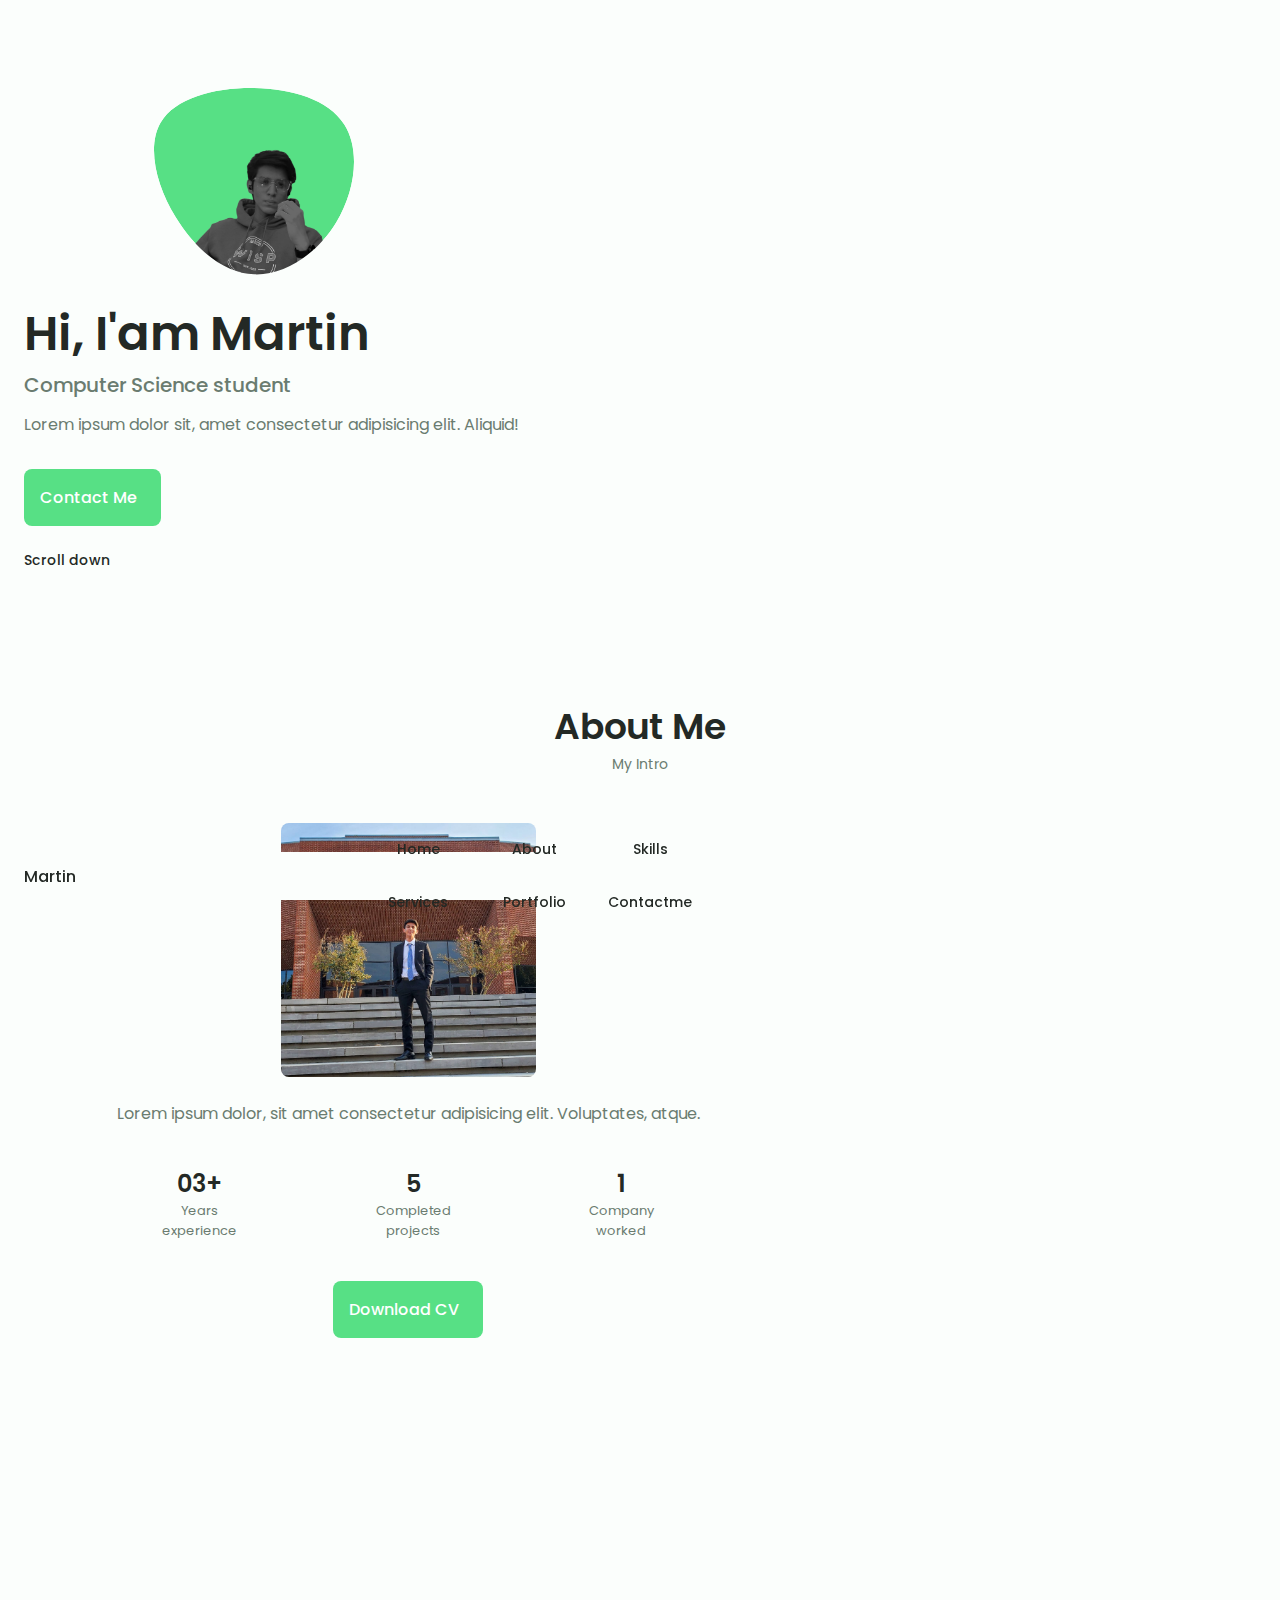
<file: index.html>
<!DOCTYPE html>
<html lang="en">
    <head>
        <meta charset="UTF-8">
        <meta name="viewport" content="width=device-width, initial-scale=1.0">

        <!--==================== UNICONS ====================-->
        <link rel="stylesheet" href="https://unicons.iconscout.com/release/v4.0.0/css/line.css">
        
        <!--==================== SWIPER CSS ====================-->
        <link rel="stylesheet" href="">
        
        <!--==================== CSS ====================-->
        <link rel="stylesheet" href="assets/css/styles.css">

        <title>Martin Tercero | Computer Science Student</title>
    </head>
    <body>
        <!--==================== HEADER ====================-->
        <header class="header" id="header">
            <nav class="nav container">
                <a href="#" class="nav__logo">Martin</a>
            
                <div class="nav__menu" id="nav-menu">
                    <ul class="nav__list grid">
                        <li class="nav__item">
                            <a href="#home" class="nav__link">
                                <i class="uil uil-estate nav__icon"></i> Home
                            </a>
                        </li>

                        <li class="nav__item">
                            <a href="#about" class="nav__link">
                                <i class="uil uil-user nav__icon"></i> About
                            </a>
                        </li>

                        <li class="nav__item">
                            <a href="#skills" class="nav__link">
                                <i class="uil uil-file-alt nav__icon"></i> Skills
                            </a>
                        </li>

                        <li class="nav__item">
                            <a href="#home" class="nav__link">
                                <i class="uil uil-briefcase-alt nav__icon"></i> Services
                            </a>
                        </li>

                        <li class="nav__item">
                            <a href="#home" class="nav__link">
                                <i class="uil uil-scenery nav__icon"></i> Portfolio
                            </a>
                        </li>

                        <li class="nav__item">
                            <a href="#home" class="nav__link">
                                <i class="uil uil-message nav__icon"></i> Contactme
                            </a>
                        </li>
                    </ul>

                    <i class="uil uil-times nav__close" id="nav-close"></i>
                </div>

                <div class="nav__btns">
                    <div class="nav__toggle" id="nav-toggle">
                        <i class="uil uil-apps"></i>
                    </div>
                </div>
            </nav>
        </header>

        <!--==================== MAIN ====================-->
        <main class="main">
            <!--==================== HOME ====================-->
            <section class="home section" id="home">
                <div class="home__container container grid">
                    <div class="home__content grid">
                        <div class="home__social">
                            <a href="https://www.linkedin.com/in/martin-tercero/" target="_blank" class="home__social-icon">
                                <i class="uil uil-linkedin-alt"></i>
                            </a>

                            <a href="https://github.com/martin-tercero1" target="_blank" class="home__social-icon">
                                <i class="uil uil-github-alt"></i>
                            </a>

                            <a href="" class="home__social-icon">
                                
                            </a>
                        </div>

                        <div class="home__img">
                            <svg class="home__blob" viewBox="0 0 200 187" xmlns="http://www.w3.org/2000/svg" xmlns:xlink="http://www.w3.org/1999/xlink">
                                <mask id="mask0" mask-type="alpha">
                                    <path d="M190.312 36.4879C206.582 62.1187 201.309 102.826 182.328 134.186C163.346 165.547 
                                    130.807 187.559 100.226 186.353C69.6454 185.297 41.0228 161.023 21.7403 129.362C2.45775 
                                    97.8511 -7.48481 59.1033 6.67581 34.5279C20.9871 10.1032 59.7028 -0.149132 97.9666 
                                    0.00163737C136.23 0.303176 174.193 10.857 190.312 36.4879Z"/>
                                </mask>
                                <g mask="url(#mask0)">
                                    <path d="M190.312 36.4879C206.582 62.1187 201.309 102.826 182.328 134.186C163.346 
                                    165.547 130.807 187.559 100.226 186.353C69.6454 185.297 41.0228 161.023 21.7403 
                                    129.362C2.45775 97.8511 -7.48481 59.1033 6.67581 34.5279C20.9871 10.1032 59.7028 
                                    -0.149132 97.9666 0.00163737C136.23 0.303176 174.193 10.857 190.312 36.4879Z"/>
                                    <image class="home__blob-img" x='12' y='18' xlink:href="assets/img/perfil.png"/>
                                </g>
                            </svg>
                        </div>

                        <div class="home__data">
                            <h1 class="home__title">
                                Hi, I'am Martin
                            </h1>
                            <h3 class="home__subtitle">
                                Computer Science student
                            </h3>
                            <p class="home__description">
                                Lorem ipsum dolor sit, amet consectetur adipisicing elit. Aliquid!
                            </p>
                            <a href="#contact" class="button button--flex">
                                Contact Me<i class="uil uil-message button__icon"></i>
                            </a>
                        </div>
                    </div>

                    <div class="home__scroll">
                        <a href="#about" class="home__scroll-button button--flex">
                            <i class="uil uil-mouse-alt home__scroll-mouse"></i>
                            <span class="home__scroll-name">
                                Scroll down
                            </span>
                            <i class="uil uil-arrow-down home__scroll-arrow"></i>
                        </a>
                    </div>
                </div>
            </section>

            <!--==================== ABOUT ====================-->
            <section class="about section" id="about">
                <section class="about section" id="about">
                    <h2 class="section__title">About Me</h2>
                    <span class="section__subtitle">
                        My Intro
                    </span>

                    <div class="about__container container grid">
                        <img src="assets/img/about.jpg" alt="" class="about__img">
                    
                        <div class="about__Data">
                            <p class="about__description">
                                Lorem ipsum dolor, sit amet consectetur adipisicing elit. Voluptates, atque.
                            </p>
                            <div class="about__info">
                                <div>
                                    <span class="about__info-title">
                                        03+
                                    </span>
                                    <span class="about__info-name">
                                        Years <br> experience
                                    </span>
                                </div>

                                <div>
                                    <span class="about__info-title">
                                        5
                                    </span>
                                    <span class="about__info-name">
                                        Completed <br> projects
                                    </span>
                                </div>

                                <div>
                                    <span class="about__info-title">
                                        1
                                    </span>
                                    <span class="about__info-name">
                                        Company <br> worked
                                    </span>
                                </div>
                            </div>

                            <div class="about__buttons">
                                <a download="" href="assets/pdf/" class="button button--flex">
                                    Download CV<i class="uil uil-download-alt button__icon"></i>
                                </a>
                            </div>
                        </div>
                    </div>
                </section>
            </section>

            <!--==================== SKILLS ====================-->
            <section class="skills section" id="skills">

            </section>

            <!--==================== QUALIFICATION ====================-->
            <section class="qualification section">

            </section>

            <!--==================== SERVICES ====================-->
            <section class="services section" id="services">
                
            </section>

            <!--==================== PORTFOLIO ====================-->
            <section class="portfolio section" id="portfolio">
                
            </section>

            <!--==================== PROJECT IN MIND ====================-->
            <section class="project section">

            </section>

            <!--==================== TESTIMONIAL ====================-->
            <section class="testimonial section">
                
            </section>

            <!--==================== CONTACT ME ====================-->
            <section class="contact section" id="contact">

            </section>
        </main>

        <!--==================== FOOTER ====================-->
        <footer class="footer">
         
        </footer>
        
        <!--==================== SCROLL TOP ====================-->
        

        <!--==================== SWIPER JS ====================-->
        <script src=""></script>

        <!--==================== MAIN JS ====================-->
        <script src="assets/js/main.js"></script>
    </body>
</html>
</file>
<file: assets/css/styles.css>
/*==================== GOOGLE FONTS ====================*/
@import url("https://fonts.googleapis.com/css2?family=Poppins:wght@400;500;600&display=swap");

/*==================== VARIABLES CSS ====================*/
:root {
    --header-height: 3rem;

    /*========== Colors ==========*/

    --hue-color: 140; /*Purple 250 - Green 142 - Blue 230 - Pink 340*/
    /* HSL color mode */
    --first-color: hsl(var(--hue-color), 69%, 61%);
    --first-color-second: hsl(var(--hue-color), 69%, 61%);
    --first-color-alt: hsl(var(--hue-color), 57%, 53%);
    --first-color-lighter: hsl(var(--hue-color), 92%, 85%);
    --title-color: hsl(var(--hue-color), 8%, 15%);
    --text-color: hsl(var(--hue-color), 8%, 45%);
    --text-color-light: hsl(var(--hue-color), 8%, 65%);
    --input-color: hsl(var(--hue-color), 70%, 96%);
    --body-color: hsl(var(--hue-color), 60%, 99%);
    --container-color: #fff;
    --scroll-bar-color: hsl(var(--hue-color), 12%, 90%);
    --scroll-thumb-color: hsl(var(--hue-color), 12%, 80%);

    /*========== Font and typography ==========*/
    --body-font: 'Poppins', sans-serif;

    /* .5rem = 8px, 1rem = 16px, 1.5rem = 24px ... */
    --big-font-size: 2rem;
    --h1-font-size: 1.5rem;
    --h2-font-size: 1.25rem;
    --h3-font-size: 1.125rem;
    --normal-font-size: .938rem;
    --small-font-size: .813rem;
    --smaller-font-size: .75rem;

    /*========== Font weight ==========*/
    --font-medium: 500;
    --font-semi-bold: 600;

    /*========== Margenes Bottom ==========*/
    /* .25rem = 4px, .5rem = 8px, .75rem = 12px ... */
    --mb-0-25: .25rem;
    --mb-0-5: .5rem;
    --mb-0-75: .75rem;
    --mb-1: 1rem;
    --mb-1-5: 1.5rem;
    --mb-2: 2rem;
    --mb-2-5: 2.5rem;
    --mb-3: 3rem;

    /*========== z index ==========*/
    --z-tooltip: 10;
    --z-fixed: 100;
    --z-modal: 1000;
}

/* Font size for large devices */
@media screen and (min-width: 968px) {
    :root {
        --big-font-size: 3rem;
        --h1-font-size: 2.25rem;
        --h2-font-size: 1.5rem;
        --h3-font-size: 1.25rem;
        --normal-font-size: 1rem;
        --small-font-size: .875rem;
        --smaller-font-size: .813rem;
    }
}

/*========== Variables Dark theme ==========*/


/*========== Button Dark/Light ==========*/


/*==================== BASE ====================*/
* {
  box-sizing: border-box;
  padding: 0;
  margin: 0;
}

html {
  scroll-behavior: smooth;
}

body {
  margin: 0 0 var(--header-height) 0;
  font-family: var(--body-font);
  font-size: var(--normal-font-size);
  background-color: var(--body-color);
  color: var(--text-color);
}

h1, h2, h3, h4 {
  color: var(--title-color);
  font-weight: var(--font-semi-bold);
}

ul {
  list-style: none;
}

a {
  text-decoration: none;
}

img {
  max-width: 100%;
  height: auto;
}

/*==================== REUSABLE CSS CLASSES ====================*/
.section {
  padding: 2rem 0 4rem;
}

.section__title {
  font-size: var(--h1-font-size);
  color: var(--title-color);
}

.section__subtitle {
  display: block;
  font-size: var(--small-font-size);
  margin-bottom: var(--mb-3);
}

.section__title, 
.section__subtitle {
  text-align: center;
}

/*==================== LAYOUT ====================*/
.container {
  max-width: 768px;
  margin-left: var(--mb-1-5);
  margin-right: var(--mb-1-5);
}

.grid {
  display: grid;
  gap: 1.5rem;
}

.header {
  width: 100%;
  position: fixed;
  bottom: 0;
  left: 0;
  z-index: var(--z-fixed);
  background-color: var(--body-color);
}

/*==================== NAV ====================*/
.nav {
  max-width: 968px;
  height: var(--header-height);
  display: flex;
  justify-content: space-between;
  align-items: center;
}

.nav__logo, .nav__togggle {
  color: var(--title-color);
  font-weight: var(--font-medium);
}

.nav__logo:hover {
  color: var(--first-color);
}

.nav__toggle {
  font-size: 1.1rem;
  cursor: pointer;
}

.nav__toggle:hover {
  color: var(--first-color);
}

@media screen and (max-width: 767px) {
  .nav__menu {
    position: fixed;
    bottom: -100%;
    left: 0;
    width: 100%;
    background-color: var(--body-color);
    padding: 2rem 1.5rem 4rem;
    box-shadow: 0 -1px 4px rgba(0,0,0, 0.15);
    transition: .3s;
  }
}

.nav__list {
  grid-template-columns: repeat(3, 1fr);
  gap: 2rem;
}

.nav__link {
  display: flex;
  flex-direction: column;
  align-items: center;
  font-size: var(--small-font-size);
  color: var(--title-color);
  font-weight: var(--font-medium);
}

.nav__link:hover {
  color: var(--first-color);
}

.nav__icon {
  font-size: 1.2rem;
}

.nav__close {
  position: absolute;
  right: 1.3rem;
  bottom: 0.5rem;
  font-size: 1.5rem;
  cursor: pointer;
  color: var(--first-color);
}

.nav__close:hover {
  color: var(--first-color-alt);
}

/* show menu */
.show-menu {
    bottom: 0;
}

/* Active link */


/* Change background header */


/*==================== HOME ====================*/
.home__container {
  gap: 1rem;
}

.home__content {
  grid-template-columns: .5fr 3fr;
  padding-top: 3.5rem;
  align-items: center;
  row-gap: 1rem;
}

.home__social {
  display: grid;
  grid-template-columns: max-content;
}

.home__social-icon {
  font-size: 1.45rem;
  color: var(--first-color);
}

.home__social-icon:hover {
  color: var(--first-color-alt);
}

.home__blob {
  width: 200px;
  fill: var(--first-color);
}

.home__blob-img {
  width: 170px;
}

.home__data {
  grid-column: 1 / 3;
}

.home__title {
  font-size: var(--big-font-size);
}

.home__subtitle {
  font-size: var(--h3-font-size);
  color: var(--text-color);
  font-weight: var(--font-medium);
  margin-bottom: var(--mb-0-75);
}

.home__description {
  margin-bottom: var(--mb-2);
}

.home__scroll {
  /* display: none; */
}

.home__scroll-button {
  color: var(--first-color);
  transition: .3s;
}

.home__scroll-button:hover {
  transform: translateY(.25rem);;
}

.home__scroll-mouse {
  font-size: 2rem;
}

.home__scroll-name {
  font-size: var(--small-font-size);
  color: var(--title-color);
  font-weight: var(--font-medium);
  margin-right: var(--mb-0-25);
}

.home__scroll-arrow {
  font-size: 1.25rem;
}
/*==================== BUTTONS ====================*/
.button {
  display: inline-block;
  background-color: var(--first-color);
  color: #fff;
  padding: 1rem;
  border-radius: .5rem;
  font-weight: var(--font-medium);
}

.button:hover {
  background-color: var(--first-color-alt);
}

.button__icon {
  font-size: 1.25rem;
  margin-left: var(--mb-0-5);
  transition: .3s;
}

.button--flex {
  display: inline-flex;
  align-items: center;
}

/*==================== ABOUT ====================*/
.about__img {
  width: 255px;
  border-radius: .5rem;
  justify-self: center;
  align-self: center;
}

.about__description {
  text-align: center;
  margin-bottom: var(--mb-2-5);
}

.about__info {
  display: flex;
  justify-content: space-evenly;
  margin-bottom: var(--mb-2-5);
}

.about__info-title {
  font-size: var(--h2-font-size);
  font-weight: var(--font-semi-bold);
  color: var(--title-color);
}

.about__info-name {
  font-size: var(--smaller-font-size);
}

.about__info-title,
.about__info-name {
  display: block;
  text-align: center;
}

.about__buttons {
  display: flex;
  justify-content: center;
}

/*==================== SKILLS ====================*/


/*==================== QUALIFICATION ====================*/


/*==================== SERVICES ====================*/


/* Active Modal */


/*==================== PORTFOLIO ====================*/


/*==================== PROJECT IN MIND ====================*/


/*==================== TESTIMONIAL ====================*/


/*==================== CONTACT ME ====================*/


/*==================== FOOTER ====================*/


/*========== SCROLL UP ==========*/


/* Show scroll */


/*========== SCROLL BAR ==========*/


/*==================== MEDIA QUERIES ====================*/
/* For small devices */


/* For medium devices */


/* For large devices */
</file>
